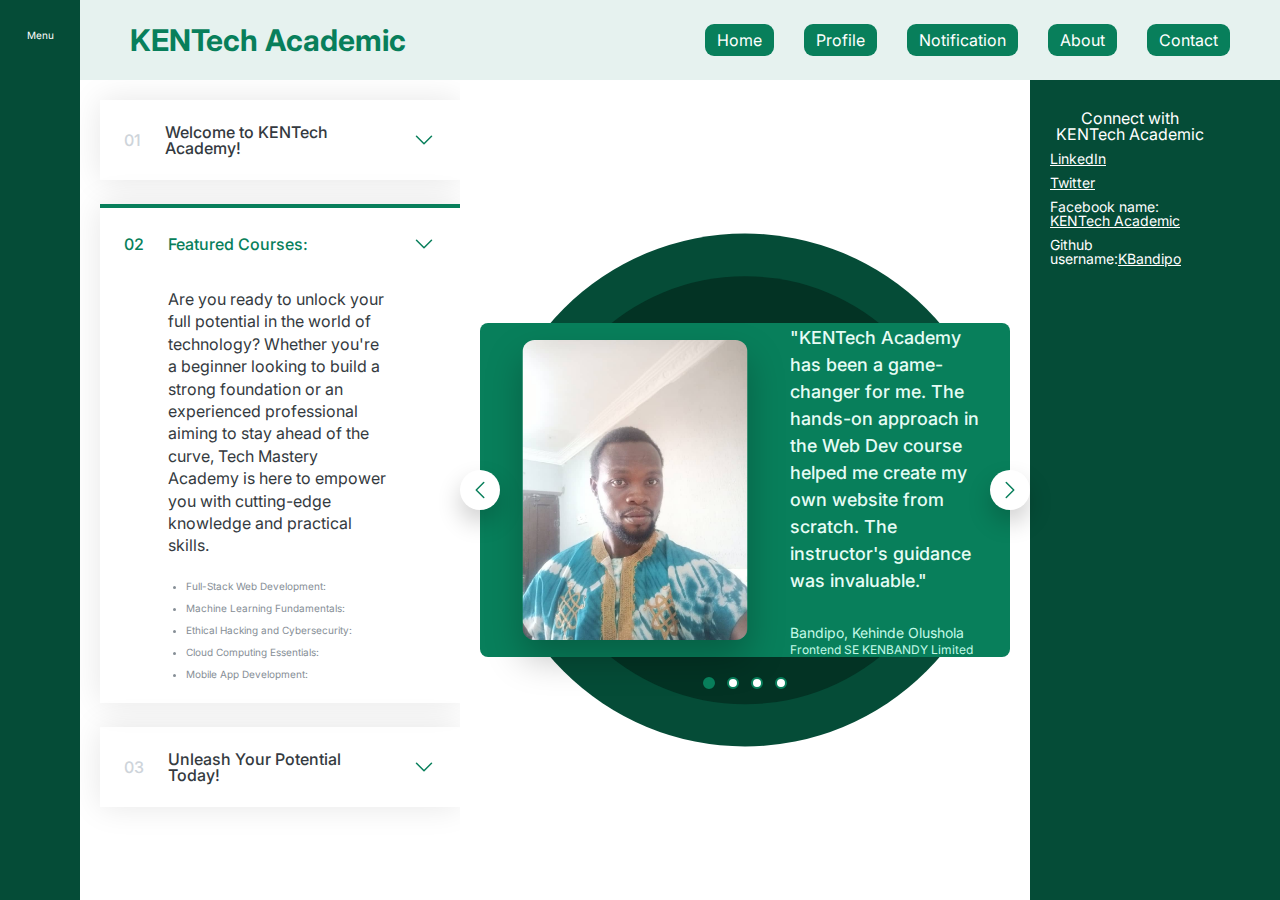
<file: index.html>
<!DOCTYPE html>
<html lang="en">
  <head>
    <meta charset="UTF-8" />
    <meta name="viewport" content="width=device-width, initial-scale=1.0" />
    <link href="./styles.css" rel="stylesheet" />
    <title>Portfolio Page</title>
    <link rel="preconnect" href="https://fonts.googleapis.com" />
    <link rel="preconnect" href="https://fonts.gstatic.com" crossorigin />
    <link
      href="https://fonts.googleapis.com/css2?family=Inter:wght@400;500;600;700&display=swap"
      rel="stylesheet"
    />
  </head>
  <body>
    <div class="body-container">
      <nav>
        <h1>KENTech Academic</h1>
        <ul class="nav-links">
          <li><a class="nav-link" href="#">Home</a></li>
          <li><a class="nav-link" href="#">Profile</a></li>
          <li><a class="nav-link" href="#">Notification</a></li>
          <li><a class="nav-link" href="#">About</a></li>
          <li><a class="nav-link" href="#">Contact</a></li>
        </ul>
      </nav>
      <menu>Menu</menu>
      <section>
        <div class="accordion">
          <div class="item">
            <p class="number">01</p>
            <p class="text">Welcome to KENTech Academy!</p>
            <svg
              xmlns="http://www.w3.org/2000/svg"
              fill="none"
              viewBox="0 0 24 24"
              stroke-width="1.5"
              stroke="currentColor"
              class="icon"
            >
              <path
                stroke-linecap="round"
                stroke-linejoin="round"
                d="M19.5 8.25l-7.5 7.5-7.5-7.5"
              />
            </svg>

            <div class="hidden-box">
              <p>
                At KENTech Academy, we understand that the tech landscape is
                constantly evolving. Our expert instructors are industry
                veterans with years of hands-on experience in their respective
                fields. They are passionate about sharing their knowledge and
                insights to help you succeed in today's fast-paced tech
                industry.
              </p>
              <ul>
                <li>Comprehensive Curriculum</li>
                <li>Hands-on Learning:</li>
                <li>Personalized Learning Paths</li>
                <li>Flexibility and Convenience</li>
                <li>Community Engagement</li>
              </ul>
            </div>
          </div>

          <div class="item open">
            <p class="number">02</p>
            <p class="text">Featured Courses:</p>
            <svg
              xmlns="http://www.w3.org/2000/svg"
              fill="none"
              viewBox="0 0 24 24"
              stroke-width="1.5"
              stroke="currentColor"
              class="icon"
            >
              <path
                stroke-linecap="round"
                stroke-linejoin="round"
                d="M19.5 8.25l-7.5 7.5-7.5-7.5"
              />
            </svg>

            <div class="hidden-box">
              <p>
                Are you ready to unlock your full potential in the world of
                technology? Whether you're a beginner looking to build a strong
                foundation or an experienced professional aiming to stay ahead
                of the curve, Tech Mastery Academy is here to empower you with
                cutting-edge knowledge and practical skills.
              </p>
              <ul>
                <li>Full-Stack Web Development:</li>
                <li>Machine Learning Fundamentals:</li>
                <li>Ethical Hacking and Cybersecurity:</li>
                <li>Cloud Computing Essentials:</li>
                <li>Mobile App Development:</li>
              </ul>
            </div>
          </div>

          <div class="item">
            <p class="number">03</p>
            <p class="text">Unleash Your Potential Today!</p>
            <svg
              xmlns="http://www.w3.org/2000/svg"
              fill="none"
              viewBox="0 0 24 24"
              stroke-width="1.5"
              stroke="currentColor"
              class="icon"
            >
              <path
                stroke-linecap="round"
                stroke-linejoin="round"
                d="M19.5 8.25l-7.5 7.5-7.5-7.5"
              />
            </svg>

            <div class="hidden-box">
              <p>
                Join KENTech Academy and embark on an exciting journey of skill
                enhancement and personal growth. Whether you're aiming for a
                career transition, looking to upskill, or simply passionate
                about technology, our expert-led courses will empower you to
                thrive in the ever-changing tech landscape.
              </p>
              <ul>
                <li>
                  KENTech Academy fuels your journey towards tech excellence.
                </li>
                <li>
                  KENTech Academy empowers you to shine in the tech cosmos.
                </li>
                <li>
                  Unleash your tech genius with us. KENTech Academy is your
                  gateway to mastering the digital realm.
                </li>
                <li>KENTech Academy fuels your tech odyssey.</li>
                <li>Enroll Now and Let's Build the Future Together!</li>
              </ul>
            </div>
          </div>
        </div>
      </section>
      <main>
        <div class="carousel-parent">
          <div class="carousel">
            <img src="./img/ken.jpg" alt="KenImage" />
            <blockquote class="testimonial">
              <p class="testimonial-text">
                "KENTech Academy has been a game-changer for me. The hands-on
                approach in the Web Dev course helped me create my own website
                from scratch. The instructor's guidance was invaluable."
              </p>
              <p class="testimonial-author">Bandipo, Kehinde Olushola</p>
              <p class="testimonial-job">Frontend SE KENBANDY Limited</p>
            </blockquote>
            <button class="btn btn--left">
              <svg
                xmlns="http://www.w3.org/2000/svg"
                fill="none"
                viewBox="0 0 24 24"
                stroke-width="1.5"
                stroke="currentColor"
                class="btn-icon"
              >
                <path
                  stroke-linecap="round"
                  stroke-linejoin="round"
                  d="M15.75 19.5L8.25 12l7.5-7.5"
                />
              </svg>
            </button>

            <button class="btn btn--right">
              <svg
                xmlns="http://www.w3.org/2000/svg"
                fill="none"
                viewBox="0 0 24 24"
                stroke-width="1.5"
                stroke="currentColor"
                class="btn-icon"
              >
                <path
                  stroke-linecap="round"
                  stroke-linejoin="round"
                  d="M8.25 4.5l7.5 7.5-7.5 7.5"
                />
              </svg>
            </button>

            <div class="dots">
              <div class="dot dot--fill">&nbsp;</div>
              <div class="dot">&nbsp;</div>
              <div class="dot">&nbsp;</div>
              <div class="dot">&nbsp;</div>
            </div>
          </div>
        </div>
      </main>
      <aside>
        <div class="connect-with">
          <p>Connect with KENTech Academic</p>
          <ul class="connect-list">
            <li>
              <a
                href="https://www.linkedin.com/in/bandipo-kehinde-3b0434270/"
                class="about-link"
                >LinkedIn</a
              >
            </li>
            <li>
              <a href="https://twitter.com/Bandipokenny" class="about-link"
                >Twitter</a
              >
            </li>
            <li>
              Facebook name: <a href="#" class="about-link">KENTech Academic</a>
            </li>
            <li>Github username:<a href="#" class="about-link">KBandipo</a></li>
          </ul>
        </div>
      </aside>
    </div>
  </body>
</html>
</file>
<file: styles.css>
* {
  margin: 0;
  padding: 0;
  box-sizing: border-box;
}

html {
  /* At defualt 1rem = 16px*/
  /* 10px / 16px = 62.5%*/
  /* Percentage of user's browser font-size setting */
  font-size: 62.5%;
}

body {
  font-family: "Inter", Sans-serif;
  color: #343a40;
}

.body-container {
  display: grid;
  grid-template-columns: 8rem 1fr 1.5fr 25rem;
  grid-template-rows: 80px 1fr;
  height: 100vh;
  line-height: 1;
  margin: 0 auto;
  max-width: 130rem;
}

/*NAV SECTION */
nav {
  background-color: #e6f2ef;
  grid-column: 2/-1;
  display: flex;
  align-items: center;
  justify-content: space-between;
  color: #087f5b;
  padding: 0 5rem;
}

.nav-links {
  display: flex;
  align-items: center;
  justify-content: space-between;
  gap: 3rem;
  list-style: none;
}

.nav-link:link,
.nav-link:visited {
  text-decoration: none;
  color: #fff;
  font-size: 1.6rem;
  background-color: #087f5b;
  cursor: pointer;
  border: none;
  padding: 0.8rem 1.2rem;
  border-radius: 0.9rem;
  display: inline-block;
}

.nav-link:hover,
.nav-link:active {
  font-weight: bold;
}

nav h1 {
  font-size: 3rem;
}
menu {
  background-color: #054c37;
  grid-row: 1/-1;
  color: #fff;
  text-align: center;
  padding-top: 3rem;
}

/* STYLE SECTION:: ACCORDION */
section {
  padding: 2rem 0 2rem 2rem;
  overflow: scroll;
}
.accordion {
  display: flex;
  flex-direction: column;
  gap: 2.4rem;
}
.item {
  box-shadow: 0 0px 3.2rem rgba(0, 0, 0, 0.1);
  padding: 2.4rem;
  display: grid;
  grid-template-columns: auto 1fr auto;
  column-gap: 2.4rem;
  row-gap: 3.2rem;
  align-items: center;
}
.number,
.text {
  font-size: 1.6rem;
  font-weight: 500;
  /* color: #087f5b; */
}

.number {
  color: #ced4da;
}

.icon {
  width: 2.4rem;
  height: 2.4rem;
  stroke: #087f5b;
}

.hidden-box {
  grid-column: 2;
  display: none;
}

.hidden-box p {
  line-height: 1.4;
  margin-bottom: 2.4rem;
  font-size: 1.6rem;
}

.hidden-box ul {
  color: #868e96;
  margin-left: 1.8rem;
  display: flex;
  flex-direction: column;
  gap: 1.2rem;
}

.open {
  border-top: 0.4rem solid #087f5b;
}
.open .hidden-box {
  display: block;
}

.open .number,
.open .text {
  color: #087f5b;
}

/* MAIN::CAROUSEL */
main {
  padding: 2rem;
  display: flex;
  align-items: center;
  position: relative;
}

.carousel {
  background-color: #087f5b;
  border-radius: 0.8rem;
  padding: 0.1rem;
  padding-left: 8rem;
  display: flex;
  align-items: center;
  gap: 8rem;
  position: relative;
  padding-right: 2.4rem;
  transition: all 0.4s;
}
.carousel:hover {
  transform: translateY(-5px);
}

.carousel-parent::before {
  content: "";
  display: block;
  width: 90%;
  padding-bottom: 90%;
  background-color: #054c37;
  position: absolute;
  top: 50%;
  left: 50%;
  transform: translate(-50%, -50%);
  border-radius: 50%;
  z-index: -2;
}

.carousel-parent::after {
  content: "";
  display: block;
  width: 75%;
  padding-bottom: 75%;
  background-color: #033324;
  position: absolute;
  top: 50%;
  left: 50%;
  transform: translate(-50%, -50%);
  border-radius: 50%;
  z-index: -1;
}

img {
  height: 20rem;
  border-radius: 0.8rem;
  transform: scale(1.5);
  box-shadow: 0 12px 24px rgba(0, 0, 0, 0.25);
}
.testimonial-text {
  font-size: 18px;
  font-weight: 500;
  line-height: 1.5;
  margin-bottom: 32px;
  color: #e6fcf5;
}
.testimonial-author {
  font-size: 14px;
  margin-bottom: 4px;
  color: #c3fae8;
}
.testimonial-job {
  font-size: 12px;
  color: #c3fae8;
}
.btn {
  background-color: #fff;
  height: 40px;
  width: 40px;
  border: none;
  position: absolute;
  border-radius: 50%;
  cursor: pointer;
  display: flex;
  align-items: center;
  justify-content: center;
  box-shadow: 0 12px 24px rgba(0, 0, 0, 0.2);
}
.btn--left {
  /* In relation to parent element */
  left: 0;
  top: 50%;
  /* In relation to the element */
  transform: translate(-50%, -50%);
}

.btn--right {
  /* In relation to parent element */
  right: 0;
  top: 50%;
  /* In relation to the element */
  transform: translate(50%, -50%);
}

.btn-icon {
  height: 24px;
  width: 24px;
  stroke: #087f5b;
}
.dots {
  position: absolute;
  display: flex;
  gap: 12px;
  left: 50%;
  bottom: 0;
  transform: translate(-50%, 32px);
}

.dot {
  height: 12px;
  width: 12px;
  background-color: #fff;
  border: 2px solid #087f5b;
  border-radius: 50%;
  cursor: pointer;
}

.dot--fill {
  background-color: #087f5b;
}

aside {
  color: #fff;
  background-color: #054c37;
}
.connect-with {
  width: 200px;
  padding: 30px 20px 20px 20px;
}
.connect-with p {
  margin-bottom: 10px;
  text-align: center;
  font-size: 16px;
}

.connect-list {
  list-style: none;
  font-size: 14px;
  display: flex;
  flex-direction: column;
  gap: 10px;
}

.about-link:link,
.about-link:visited {
  cursor: pointer;
  color: #fff;
}
.about-link:hover,
.about-link:active {
  text-decoration: dotted;
  font-weight: bold;
}
</file>
